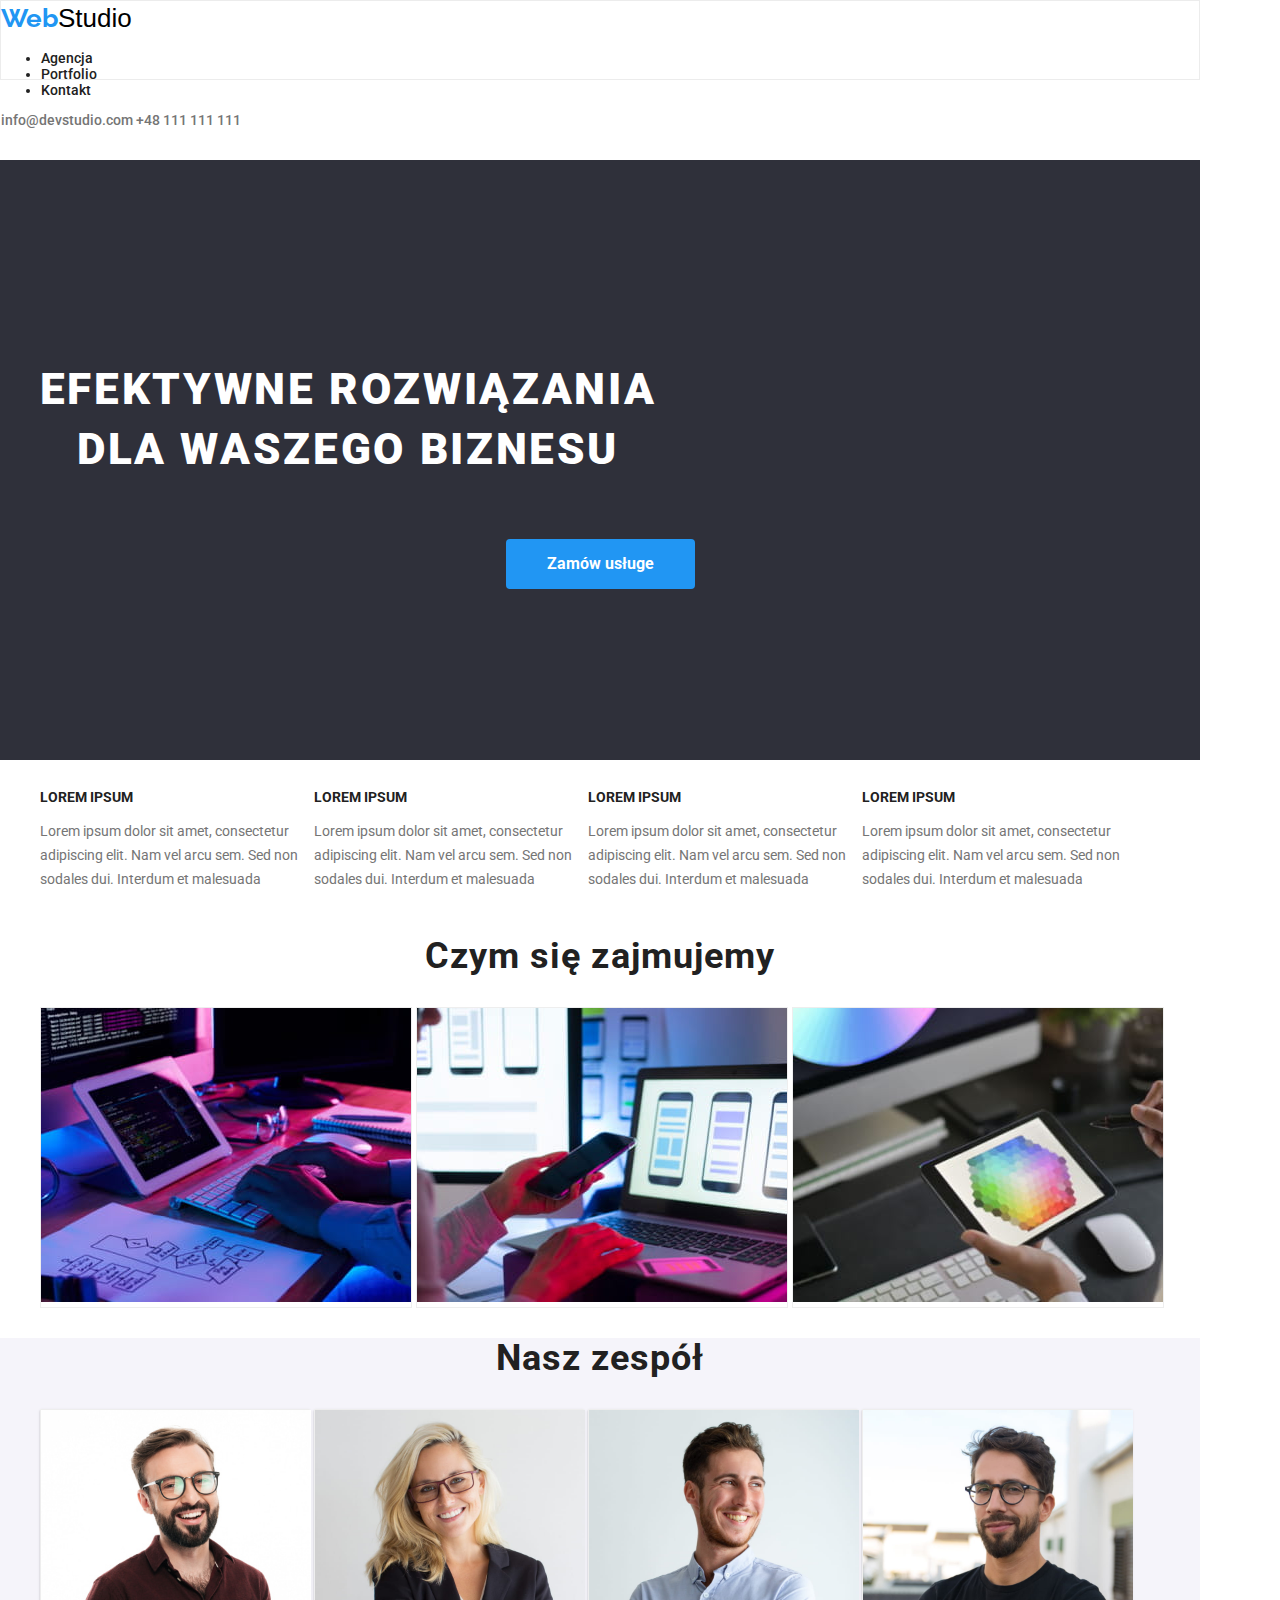
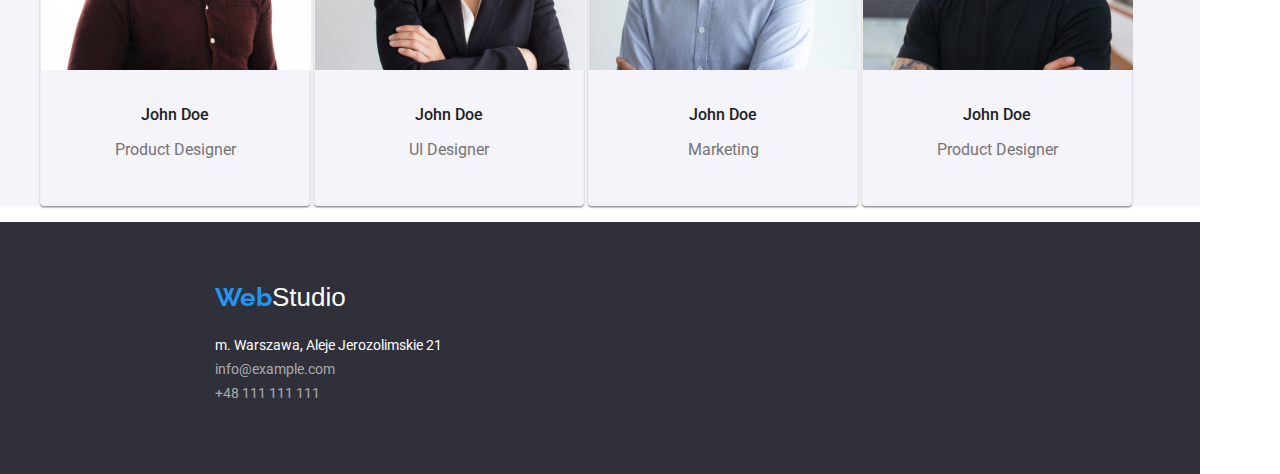
<file: index.html>
<!DOCTYPE html>
<html lang="en">
  <head>
    <meta charset="UTF-8" />
    <meta http-equiv="X-UA-Compatible" content="IE=edge" />
    <meta name="viewport" content="width=device-width, initial-scale=1.0" />
    <link
      rel="stylesheet"
      href="https://cdnjs.cloudflare.com/ajax/libs/modern-normalize/1.0.0/modern-normalize.min.css"
    />
    <link rel="stylesheet" href="css/styles.css" />
    <link rel="preconnect" href="https://fonts.googleapis.com" />
    <link rel="preconnect" href="https://fonts.gstatic.com" crossorigin />
    <link
      href="https://fonts.googleapis.com/css2?family=Raleway:wght@700&family=Roboto:wght@400;500;700;900&display=swap"
      rel="stylesheet"
    />
    <title>Main Page</title>
  </head>
  <body class="container">
    <header>
      <a class="link" href="https://jaceksmyl.github.io/goit-markup-hw-01/"
        ><span class="logo">Web</span><span class="logo-header">Studio</span></a
      >
      <nav class="nav-style">
        <ul>
          <li><a class="link" href="index.html">Agencja</a></li>
          <li>
            <a class="link" href="portfolio.html">Portfolio</a>
          </li>
          <li class="link">Kontakt</li>
        </ul>
        <a class="link-item" href="mailto:info@devstudio.com"
          >info@devstudio.com</a
        >
        <a class="link-item" href="tel:+48111111111">+48 111 111 111</a>
      </nav>
    </header>
    <main>
      <div class="title">
        <h1 class="title-text">EFEKTYWNE ROZWIĄZANIA DLA WASZEGO BIZNESU</h1>
        <button class="button" type="button">Zamów usługe</button>
      </div>
      <div >
        <ul>
          <li class="text-list">
            <h3 class="title-text-item">LOREM IPSUM</h3>
            <p class="text">
              Lorem ipsum dolor sit amet, consectetur adipiscing elit. Nam vel
              arcu sem. Sed non sodales dui. Interdum et malesuada
            </p>
          </li>
          <li class="text-list">
            <h3 class="title-text-item">LOREM IPSUM</h3>
            <p class="text">
              Lorem ipsum dolor sit amet, consectetur adipiscing elit. Nam vel
              arcu sem. Sed non sodales dui. Interdum et malesuada
            </p>
          </li>
          <li class="text-list">
            <h3 class="title-text-item">LOREM IPSUM</h3>
            <p class="text">
              Lorem ipsum dolor sit amet, consectetur adipiscing elit. Nam vel
              arcu sem. Sed non sodales dui. Interdum et malesuada
            </p>
          </li>
          <li class="text-list">
            <h3 class="title-text-item">LOREM IPSUM</h3>
            <p class="text">
              Lorem ipsum dolor sit amet, consectetur adipiscing elit. Nam vel
              arcu sem. Sed non sodales dui. Interdum et malesuada
            </p>
          </li>
        </ul>
      </div>
      <div class="size-box">
        <h2 class="title-secondary">Czym się zajmujemy</h2>
        <ul>
          <li class="boxes">
            <img
              src="images/pc.jpg"
              alt=" ktoś pisze na klawiaturze komutera"
              width="370"
              height="294"
            />
          </li>
          <li class="boxes">
            <img
              src="images/phone.jpg"
              alt="telefon trzymany w ręce na tle laptopa "
              width="370"
              height="294"
            />
          </li>
          <li class="boxes">
            <img
              src="images/tablet.jpg"
              alt="Ktoś trzyma tablet na tale laptopa"
              width="370"
              height="294"
            />
          </li>
        </ul>
      </div>
      <div class="team">
        <h2 class="title-secondary">Nasz zespół</h2>
        <ul >
          <li class=" boxes box">
            <img
              src="images/man1.jpg"
              alt="Jakiś mężczyzna na zdjęciu"
              width="270"
              height="260"
            />
            <h3 class="name">John Doe</h3>
            <p class="position">Product Designer</p>
          </li>
          <li class=" boxes box" >
            <img
              src="images/woman.jpg"
              alt="Jakaś kobieta na zdięciu"
              width="270"
              height="260"
            />
            <h3 class="name">John Doe</h3>
            <p class="position">UI Designer</p>
          </li>
          <li class=" boxes box">
            <img
              src="images/man3.jpg"
              alt="Jakiś mężczyzna na zdjęciu"
              width="270"
              height="260"
            />
            <h3 class="name">John Doe</h3>
            <p class="position">Marketing</p>
          </li>
          <li class=" boxes box">
            <img
              src="images/man2.jpg"
              alt="Jakiś mężczyzna na zdjęciu"
              width="270"
              height="260"
            />
            <h3 class="name">John Doe</h3>
            <p class="position">Product Designer</p>
          </li>
        </ul>
      </div>
    </main>
    <footer class="footer-size">
      <div class="footer-style">
        <a class="footer-style-item" href="https://jaceksmyl.github.io/goit-markup-hw-01/"
          ><span class="logo">Web</span><span class="logo-item">Studio</span></a
        >
        <address>m. Warszawa, Aleje Jerozolimskie 21</address>
        <a class="contacts" href="mailto:info@example.com">info@example.com</a
        ><br />
        <a class="contacts" href="tel:+48111111111">+48 111 111 111</a>
      </div>
    </footer>
  </body>
</html>
</file>
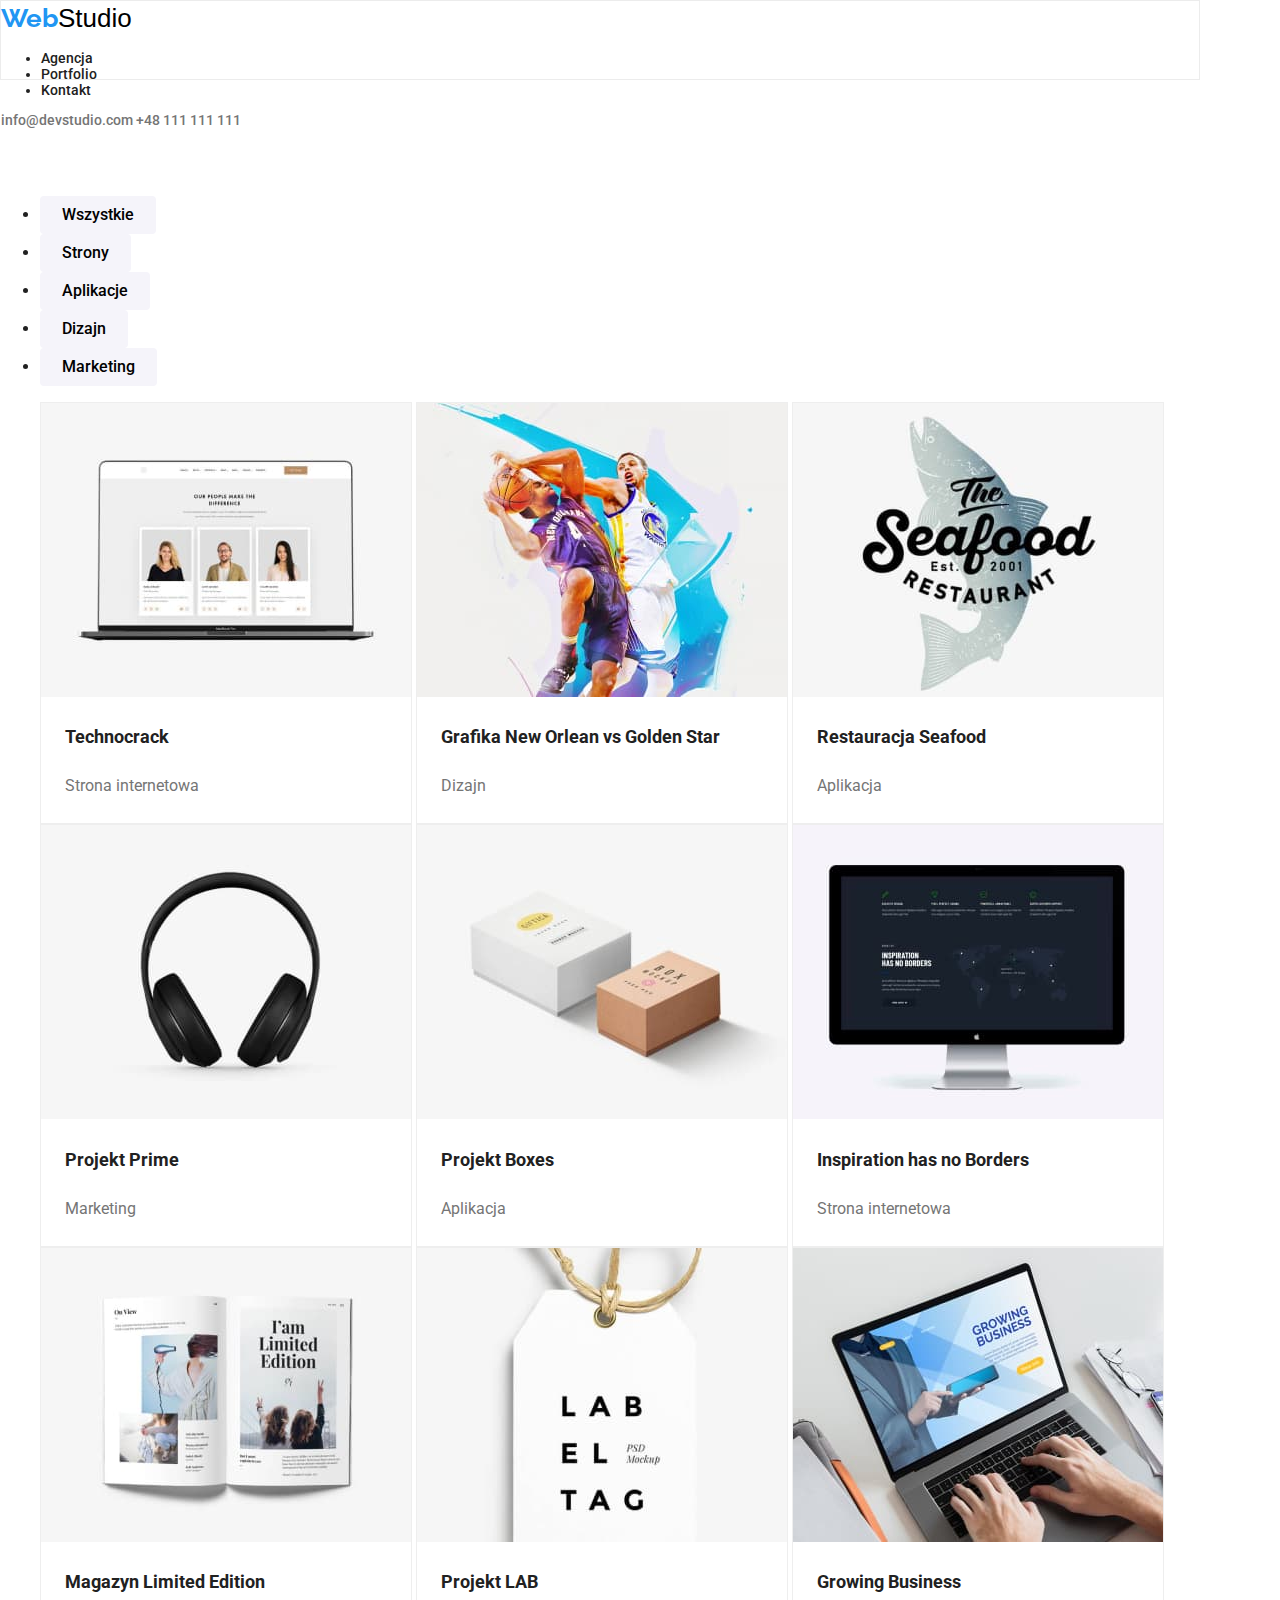
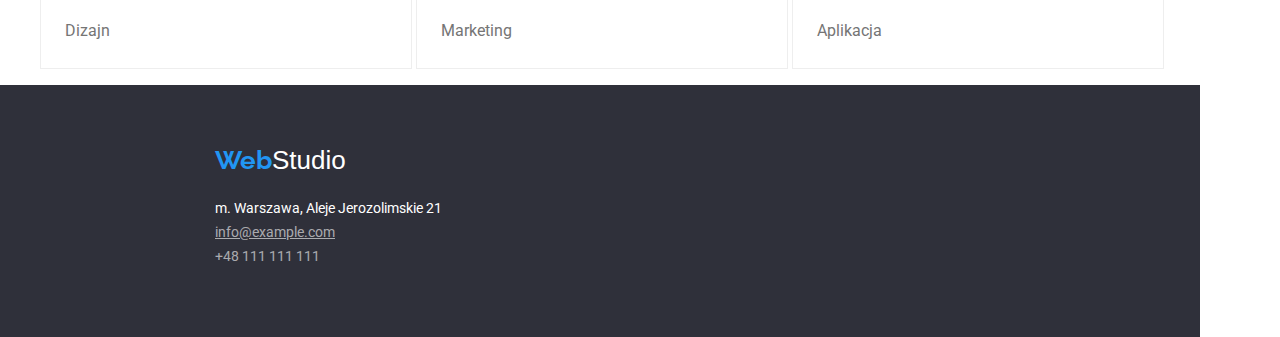
<file: portfolio.html>
<!DOCTYPE html>
<html lang="en">
  <head>
    <meta charset="UTF-8" />
    <meta http-equiv="X-UA-Compatible" content="IE=edge" />
    <meta name="viewport" content="width=device-width, initial-scale=1.0" />
    <link
      rel="stylesheet"
      href="https://cdnjs.cloudflare.com/ajax/libs/modern-normalize/1.0.0/modern-normalize.min.css"
    />
    <link rel="stylesheet" href="css/styles.css" />
    <link rel="preconnect" href="https://fonts.googleapis.com" />
    <link rel="preconnect" href="https://fonts.gstatic.com" crossorigin />
    <link
      href="https://fonts.googleapis.com/css2?family=Raleway:wght@700&family=Roboto:wght@400;500;700;900&display=swap"
      rel="stylesheet"
    />
    <title>Portfolio</title>
  </head>
  <body class="container">
    <header>
      <div class="header-size">
        <a class="link" href="https://jaceksmyl.github.io/goit-markup-hw-01/"
          ><span class="logo">Web</span
          ><span class="logo-header">Studio</span></a
        >
        <nav class="nav-style">
          <ul>
            <li><a class="link" href="index.html">Agencja</a></li>
            <li>
              <a class="link" href="portfolio.html">Portfolio</a>
            </li>
            <li class="link">Kontakt</li>
          </ul>
          <div>
            <a class="link-item" href="mailto:info@devstudio.com"
              >info@devstudio.com</a
            >
            <a class="link-item" href="tel:+48111111111">+48 111 111 111</a>
          </div>
        </nav>
      </div>
    </header>
    <main>
      <section>
        <ul class="menu">
          <li><button class="buttons" type="button">Wszystkie</button></li>
          <li><button class="buttons" type="button">Strony</button></li>
          <li><button class="buttons" type="button">Aplikacje</button></li>
          <li><button class="buttons" type="button">Dizajn</button></li>
          <li><button class="buttons" type="button">Marketing</button></li>
        </ul>
      </section>
      <section >
        <ul>
          <li class="boxes">
            <img
              src="images/webside.jpg"
              alt="webside"
              width="370"
              height="294"
            />
            <h3 class="description">Technocrack</h3>
            <p class="description-item">Strona internetowa</p>
          </li>
          <li class="boxes">
            <img
              src="images/basket.jpg"
              alt="basket"
              width="370"
              height="294"
            />
            <h3 class="description">Grafika New Orlean vs Golden Star</h3>
            <p class="description-item">Dizajn</p>
          </li>
          <li class="boxes">
            <img
              src="images/imgseafood.jpg"
              alt="seafood"
              width="370"
              height="294"
            />
            <h3 class="description">Restauracja Seafood</h3>
            <p class="description-item">Aplikacja</p>
          </li>
          <li class="boxes">
            <img
              src="images/imgheadphones.jpg"
              alt="headphones"
              width="370"
              height="294"
            />
            <h3 class="description">Projekt Prime</h3>
            <p class="description-item">Marketing</p>
          </li>
          <li class="boxes">
            <img src="images/box.jpg" alt="" width="370" height="294" />
            <h3 class="description">Projekt Boxes</h3>
            <p class="description-item">Aplikacja</p>
          </li>
          <li class="boxes">
            <img
              src="images/screen.jpg"
              alt="screen"
              width="370"
              height="294"
            />
            <h3 class="description">Inspiration has no Borders</h3>
            <p class="description-item">Strona internetowa</p>
          </li>
          <li class="boxes">
            <img
              src="images/booklet.jpg"
              alt="booklet"
              width="370"
              height="294"
            />
            <h3 class="description">Magazyn Limited Edition</h3>
            <p class="description-item">Dizajn</p>
          </li>
          <li class="boxes">
            <img
              src="images/labeltag.jpg"
              alt="lebeltag"
              width="370"
              height="294"
            />
            <h3 class="description">Projekt LAB</h3>
            <p class="description-item">Marketing</p>
          </li>
          <li class="boxes">
            <img
              src="images/laptop.jpg"
              alt="laptop"
              width="370"
              height="294"
            />
            <h3 class="description">Growing Business</h3>
            <p class="description-item">Aplikacja</p>
          </li>
        </ul>
      </section>
    </main>
    <footer class="footer-size">
      <div class="footer-style">
        <a class="link" href="https://jaceksmyl.github.io/goit-markup-hw-01/"
          ><span class="logo">Web</span><span class="logo-item">Studio</span></a
        >
        <address>m. Warszawa, Aleje Jerozolimskie 21</address>
        <a class="contacts-portfolio" href="mailto:info@example.com"
          >info@example.com</a
        ><br />
        <a class="contacts" href="tel:+48111111111">+48 111 111 111</a>
      </div>
    </footer>
  </body>
</html>
</file>
<file: css/styles.css>
*::before,
*::after {
  box-sizing: border-box;
}

body {
  font-family: "Roboto", "Raleway", sans-serif;
  color: #212121;
}

.nav-style {
  font-family: "Roboto", sans-serif;
  font-weight: 500;
  font-size: 14px;
  line-height: 1.14;
}
.header-size {
  height: 80px;
  position: absolute;
}
header {
  height: 80px;
border: 1px solid #ECECEC;
  
}

.link {
  text-decoration: none;
  font-family: "Roboto", sans-serif;
  cursor: pointer;
  color: #212121;
}
.link-item {
  text-decoration: none;
  color: #757575;
}
.link-item:focus,
.link-item:hover {
  color: rgba(33, 150, 243, 1);
}
.link:focus,
.link:hover {
  color: rgba(33, 150, 243, 1);
}

.title {
  background: #2f303a;
  color: #ffffff;
  height: 600px;
  margin-top: 80px;
  text-align: center;
}

.title-text {
  font-weight: 900;
  font-size: 44px;
  line-height: 1.36; 
  letter-spacing: 0.06em;
  text-transform: uppercase;
  width: 696px;
  padding-top: 200px;
  border: 0px;
}

.button {
  margin-top: 30px;
  line-height: 1.875;
  background-color: rgba(33, 150, 243, 1);
  color: rgba(255, 255, 255, 1);
  border-radius: 4px;
  font-weight: 700;
  padding: 10px 41px;
  border: 0px;
  
}
.button:hover{
  cursor: pointer;
}
 
.text-list{
  box-sizing: border-box;
  display: inline-block;


}
.title-text-item {
  font-weight: 700;
  font-size: 14px;
  line-height: 1.14;
  color: #212121;
  width: 270px;
  
}

.text {
  font-size: 14px;
  line-height: 1.714;
  color: #757575;
  width: 270px;
}

.team {
  background: #f5f4fa;

}
.title-secondary {
  font-family: Roboto;
  font-size: 36px;
  font-weight: 700;
  line-height: 1.16;
  letter-spacing: 0.03em;
  color: rgba(33, 33, 33, 1);
  text-align: center;
}

.name {
  font-weight: 500;
  font-size: 16px;
  line-height: 1.187;
  color: rgba(33, 33, 33, 1);
  margin-top: 30px;
}
.position {
  color: rgba(117, 117, 117, 1);
  font-size: 16px;
  line-height: 1.187;
  margin-top: 10px;
 padding-bottom: 30px;
}
.footer-size {
  
  height: 252px;
  background: #2f303a;
}
.footer-style {
  position: absolute;
  padding-left: 215px;
  padding-top: 60px;
  ;}
  .footer-style-item{
    text-decoration: none;
  }

.logo {
  font-family: "Raleway", sans-serif;
  font-weight: 700;
  font-size: 26px;
  line-height: 1.192;
  color: #2196f3;
  
}
.logo-item {
  font-family: "Oleo Script", sans-serif;
  font-size: 26px;
  line-height: 1.192;
  color: #ffffff;
}

.logo-header {
  font-family: "Oleo Script", sans-serif;
  font-size: 26px;
  line-height: 1.38;
  color: black;
}

address {
  font-size: 14px;
  line-height: 1.724;
  color: #ffffff;
  padding-top: 20px;
  font-style: normal;
}
.contacts {
  font-size: 14px;
  line-height: 1.724;
  color: rgba(255, 255, 255, 0.6);
  text-decoration: none;
}
.contacts-portfolio {
  font-size: 14px;
  line-height: 1.724;
  color: rgba(255, 255, 255, 0.6);
}
.menu {
  
  font-weight: 500;
  font-size: 16px;
  line-height: 1.625;
  padding-top: 100px;
}
.buttons{
  padding:6px 22px ;
  border-style: none;
  border-radius: 4px;
  background: #F5F4FA;
  font-family: 'Roboto';
  font-weight: 500;
  font-size: 16px;
  line-height: 26px;
}
.buttons:focus,
.buttons:hover {
  background-color: #2196f3;
  color: #ffffff;
  cursor: pointer;
}

.description {
  font-weight: 700;
  font-size: 18px;
  line-height: 2;
  width: 322px;
  height: 36px;
  color: #212121;
  padding-left: 24px;
}



.description-item {
  font-weight: 400;
  font-size: 16px;
  line-height: 1.625;
  width: 322px;
  height: 30px;
  color: #757575;
  padding-left: 24px;
  margin-top: 4px;
  margin-bottom: 20px;
}
.box {
  box-sizing: content-box;
  border-radius: 0px 0px 4px 4px;
  width: 270px;
  text-align: center;
  box-shadow: 0px 1px 3px rgba(0, 0, 0, 0.12), 0px 1px 1px rgba(0, 0, 0, 0.14),
    0px 2px 1px rgba(0, 0, 0, 0.2);
}

.boxes{
  box-sizing: border-box;
  display: inline-block;
  border: 1px solid #EEEEEE;
  
}
.container{ 
  width: 1200px;

}
</file>
